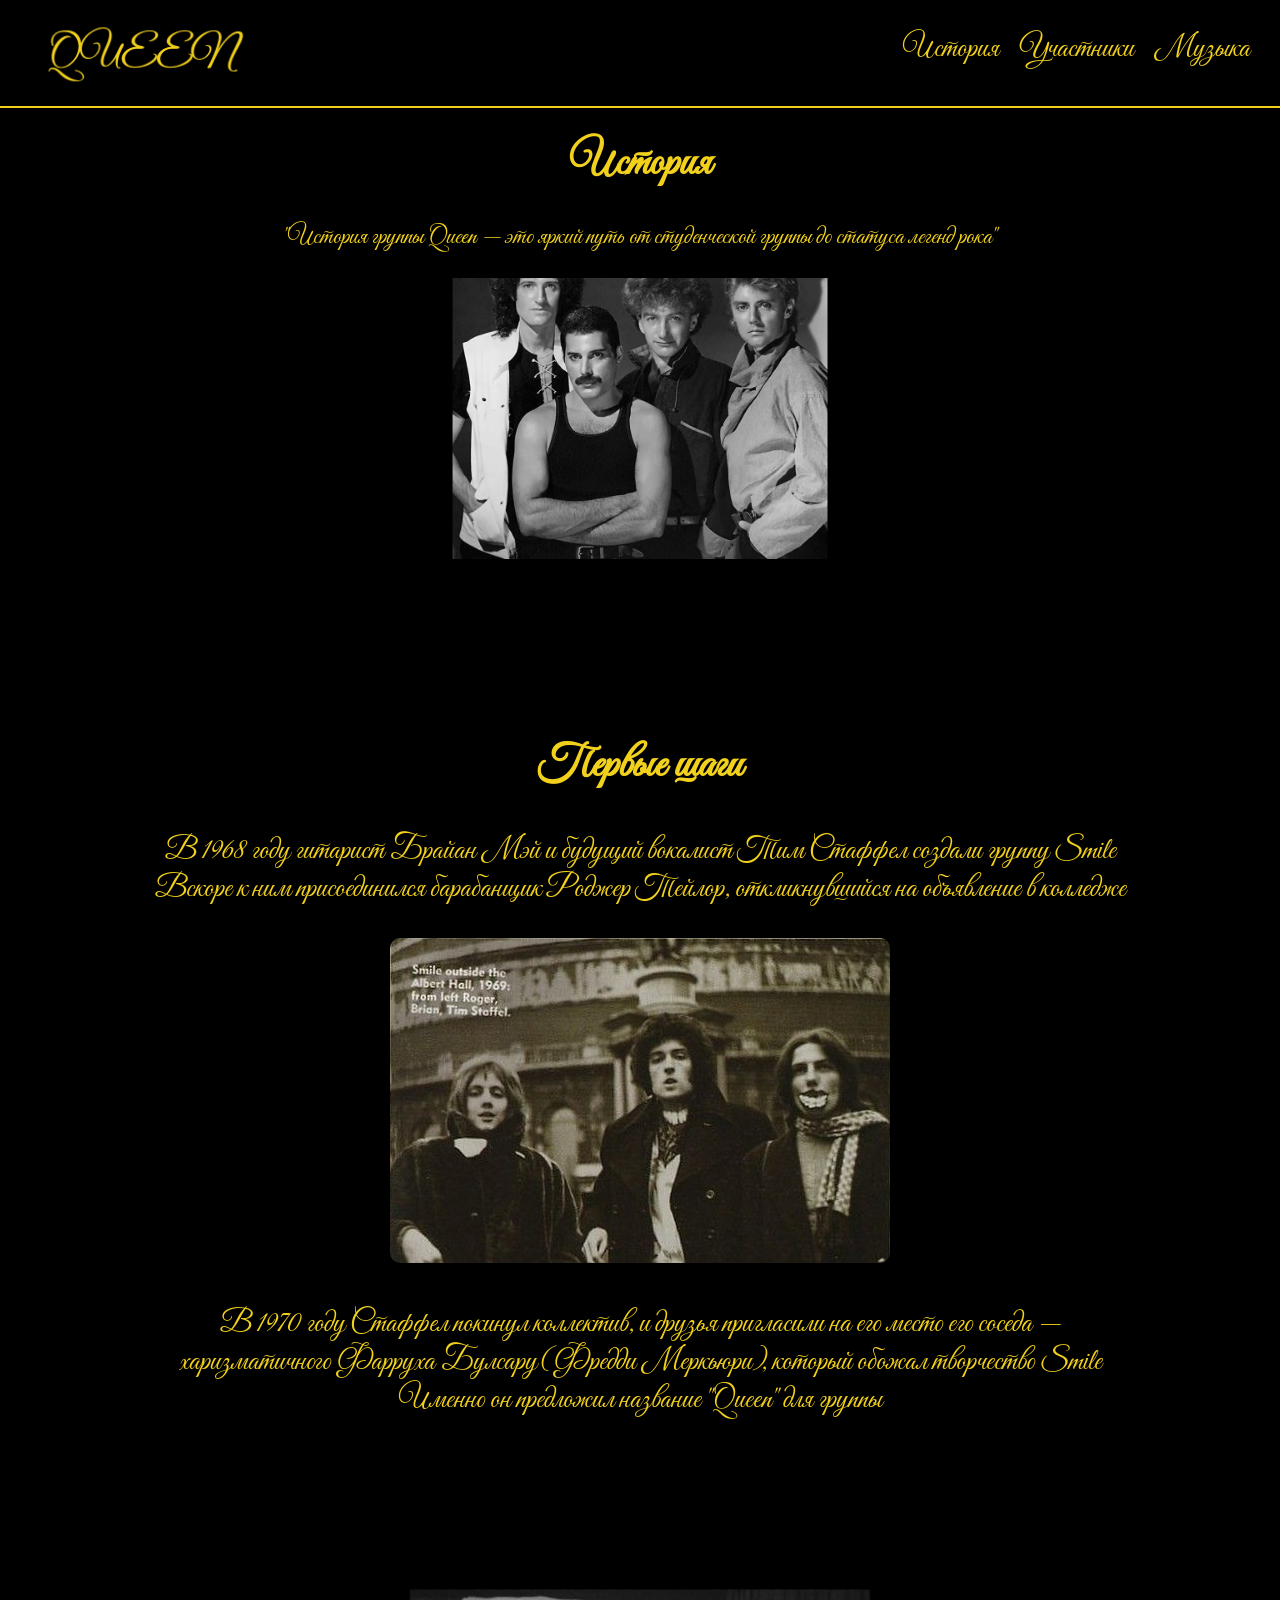
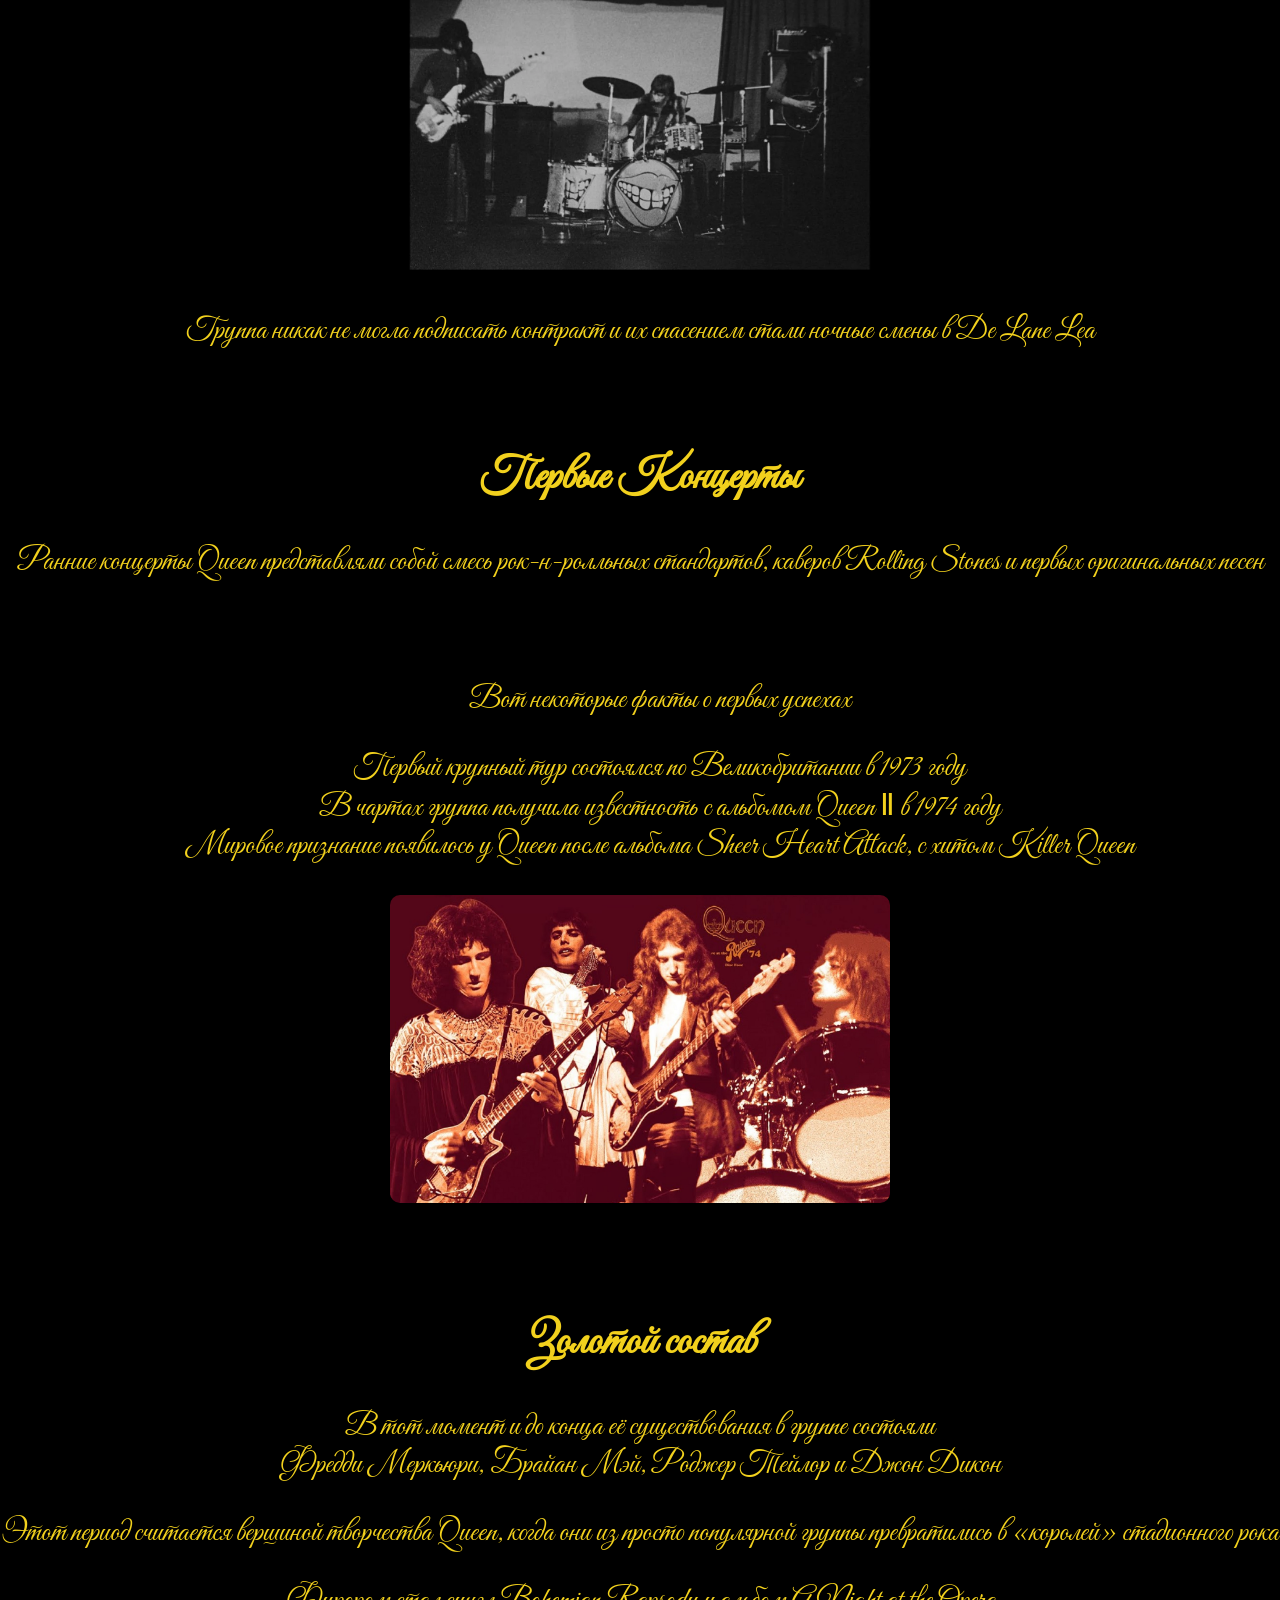
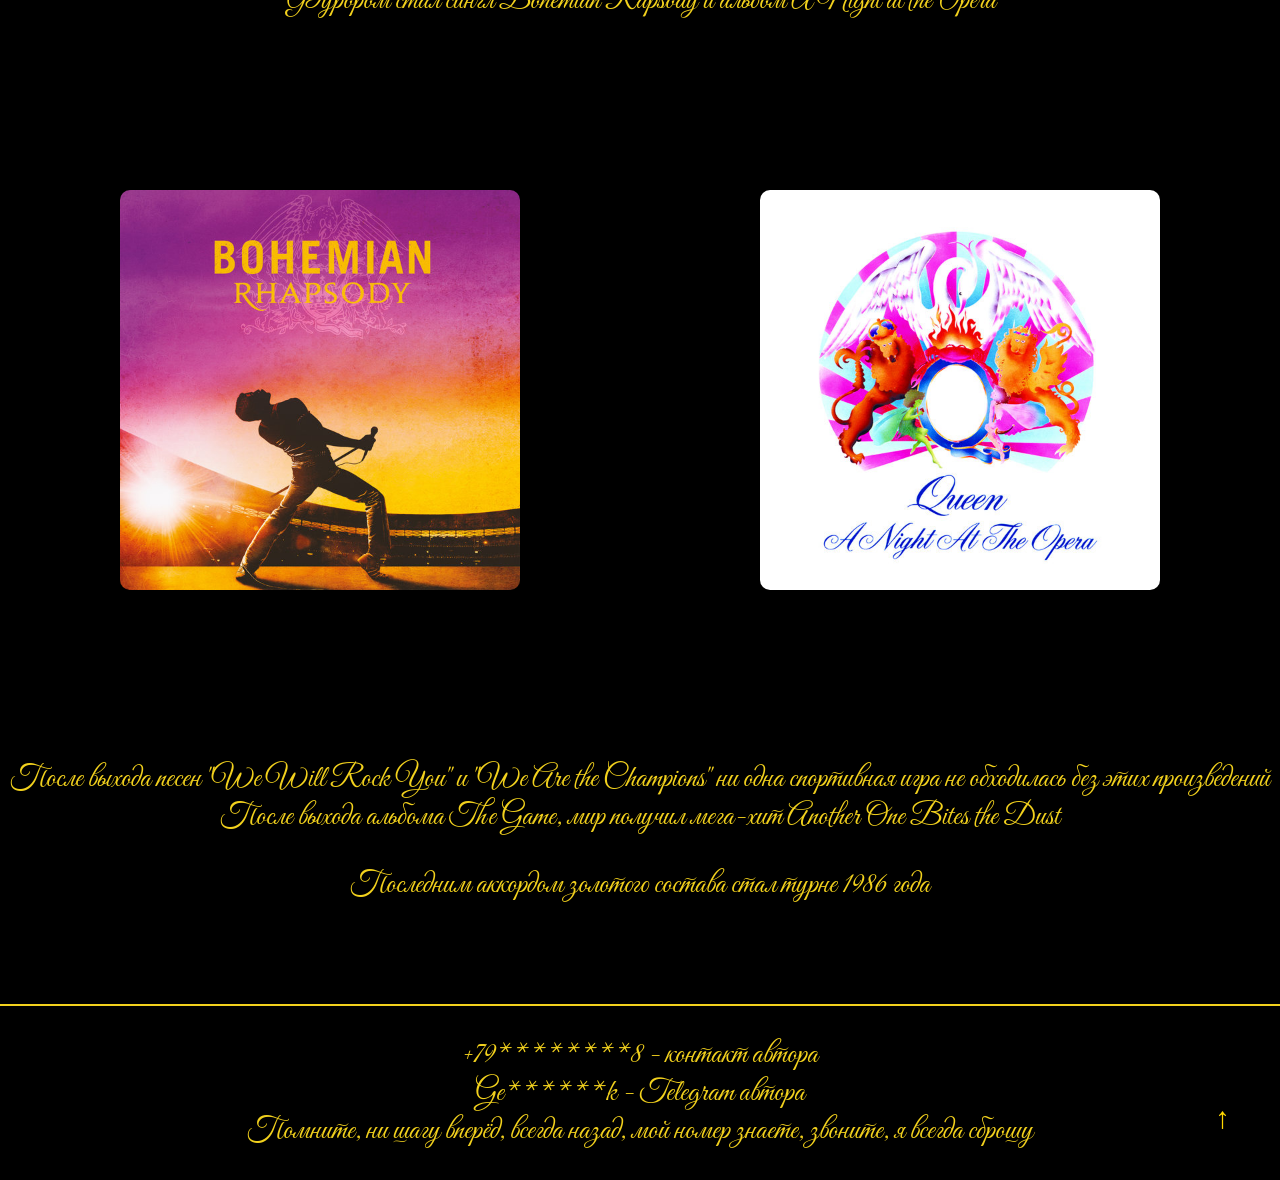
<file: index.html>
<!DOCTYPE html>
<html lang="en">
<head>
    <meta charset="UTF-8">
    <meta name="viewport" content="width=device-width, initial-scale=1.0">
    <title>Queen</title>
    <link rel="stylesheet" href="./style_main.css">
</head>
<body>
    <header id="up">
        <div class="header_main">
            <img src="./Без названия(3).png" alt="" class="logo">

            <nav>
                <ul class="header_nav">
                    <a href="#smile"><li class="header_li">История</li></a>
                    <a href="participents.html"><li class="header_li">Участники</li></a>
                    <a href="music.html"><li class="header_li">Музыка</li></a>
                </ul>
            </nav>
        </div>
        <hr>
    </header>

    <main>
        <header>
            <h1>История</h1>
            <p>"История группы Queen — это яркий путь от студенческой группы до статуса легенд рока"</p>
        </header>

        <img src="./queen.phg.webp" alt="" class="main_img">

        <section>
            
            <div>
                <header id="smile">
                    <h2>Первые шаги</h2>
                </header>

            
                <p>В 1968 году гитарист Брайан Мэй и будущий вокалист Тим Стаффел создали группу Smile <br> Вскоре к ним присоединился барабанщик Роджер Тейлор, откликнувшийся на объявление в колледже</p>
                <img src="./smile.jpg" alt="" class="main_img">
            

                <p>В 1970 году Стаффел покинул коллектив, и друзья пригласили на его место его соседа —  <br> харизматичного Фарруха Булсару(Фредди Меркьюри), который обожал творчество Smile <br> Именно он предложил название "Queen" для группы</p>
            </div>

            <img src="./queen_3.webp" alt="" class="main_img">
        
            <p>Группа никак не могла подписать контракт и их спасением стали ночные смены в De Lane Lea</p>
        </section>

        <section>
            <header>
                <h2>Первые Концерты</h2>
            </header>

            <p>Ранние концерты Queen представляли собой смесь рок-н-ролльных стандартов, каверов Rolling Stones и первых оригинальных песен</p>
        
            <ol>
                <p>Вот некоторые факты о первых успехах</p>
                <li>Первый крупный тур состоялся по Великобритании в 1973 году</li>
                <li>В чартах группа получила известность с альбомом Queen Ⅱ в 1974 году</li>
                <li>Мировое признание появилось у Queen после альбома Sheer Heart Attack, с хитом Killer Queen</li>
            </ol>

            <img src="./queen_4.jpg" alt="" class="main_img">
        </section>

        <section>
            <header>
                <h2>Золотой состав</h2>
            </header>
            <p>В тот момент и до конца её существования в группе состояли <br>Фредди Меркьюри, Брайан Мэй, Роджер Тейлор и Джон Дикон</p>

            <p>Этот период считается вершиной творчества Queen, когда они из просто популярной группы превратились в «королей» стадионного рока</p>
            <p>Фурором стал сингл Bohemian Rapsody и альбом A Night at the Opera</p>
            <div class="two_pictures">
                <img src="./br.jpg" alt="">
                <img src="./anato.jpg" alt="">
            </div>

            <p>После выхода песен "We Will Rock You" и "We Are the Champions" ни одна спортивная игра не обходилась без этих произведений <br> После выхода альбома The Game, мир получил мега-хит Another One Bites the Dust</p>
        
            <p>Последним аккордом золотого состава стал турне 1986 года</p>
        </section>
    </main>

    <hr>

    <footer>
        <p>+79********8 - контакт автора <br> Ge******k - Telegram автора <br> Помните, ни шагу вперёд, всегда назад, мой номер знаете, звоните, я всегда сброшу</p>
        <a href="#up"><p class="footer_p"><span>↑</span></p></a>
    </footer>
</body>
</html>
</file>
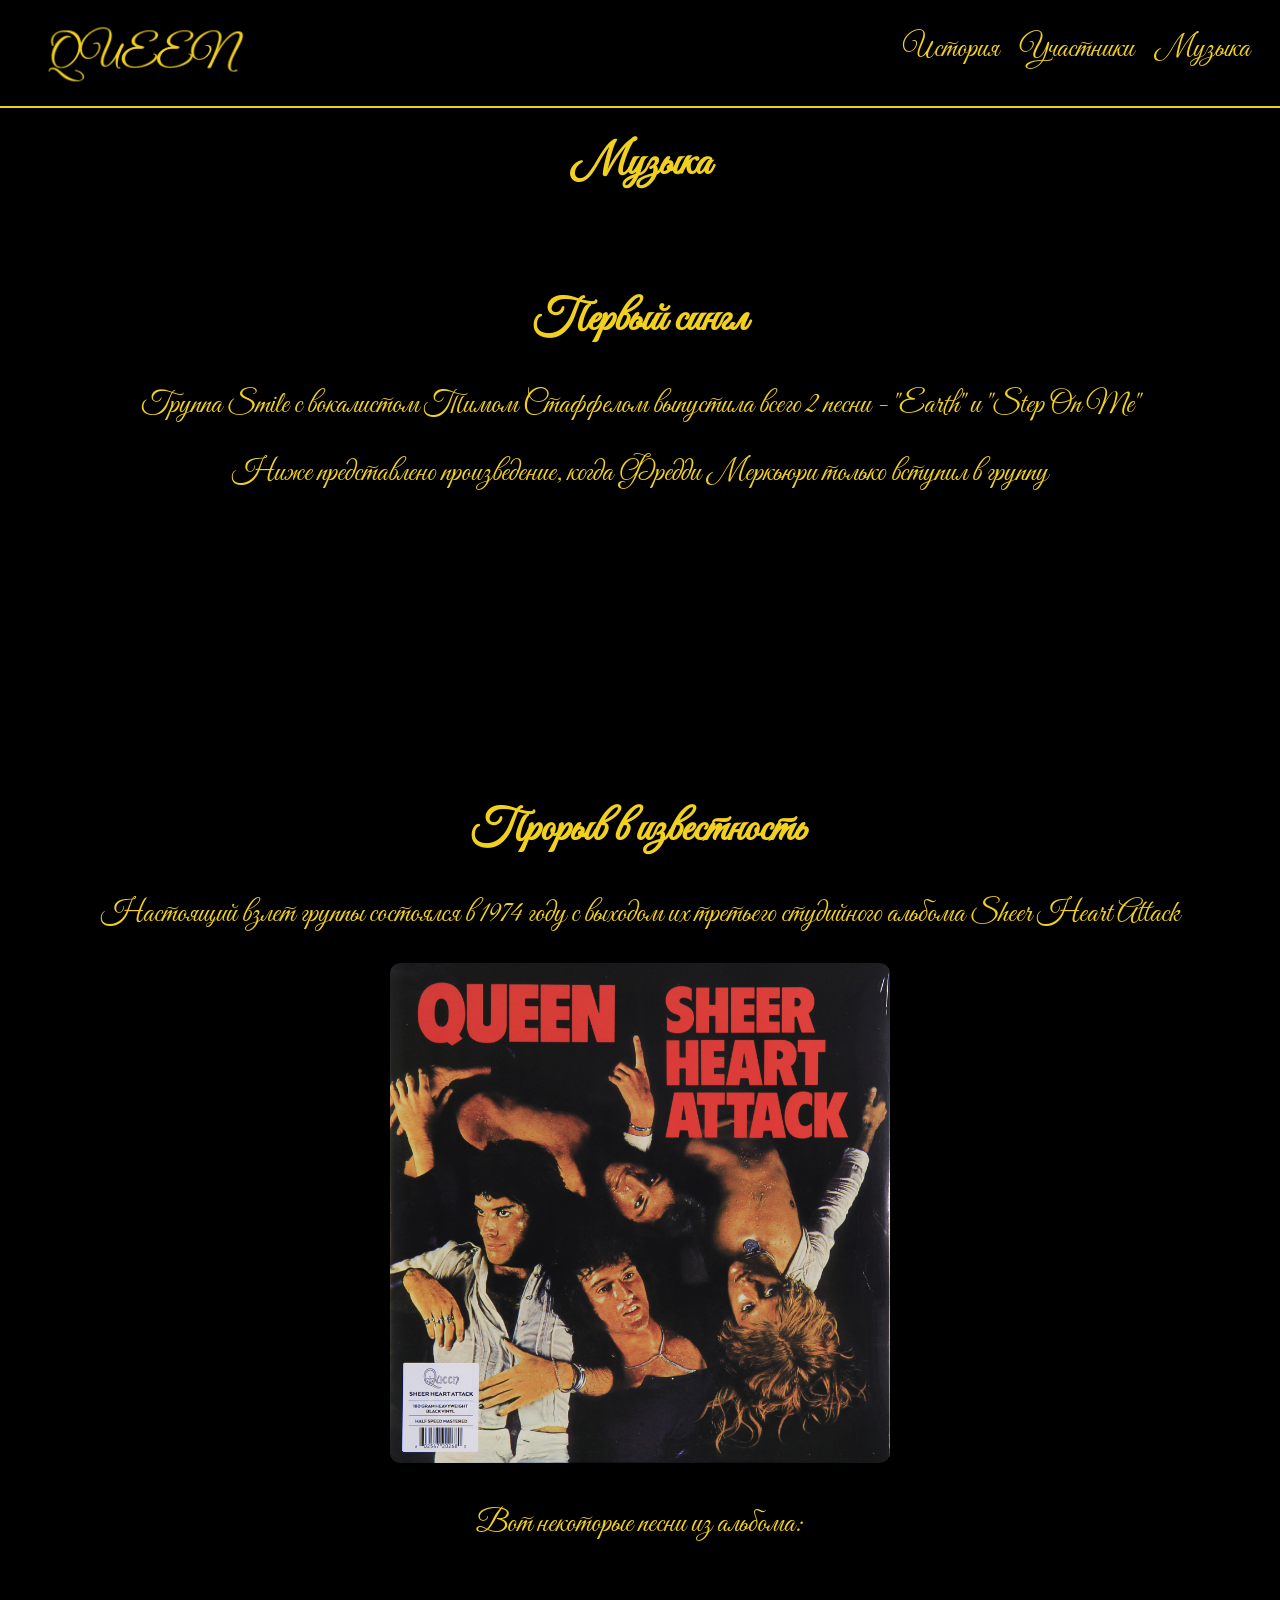
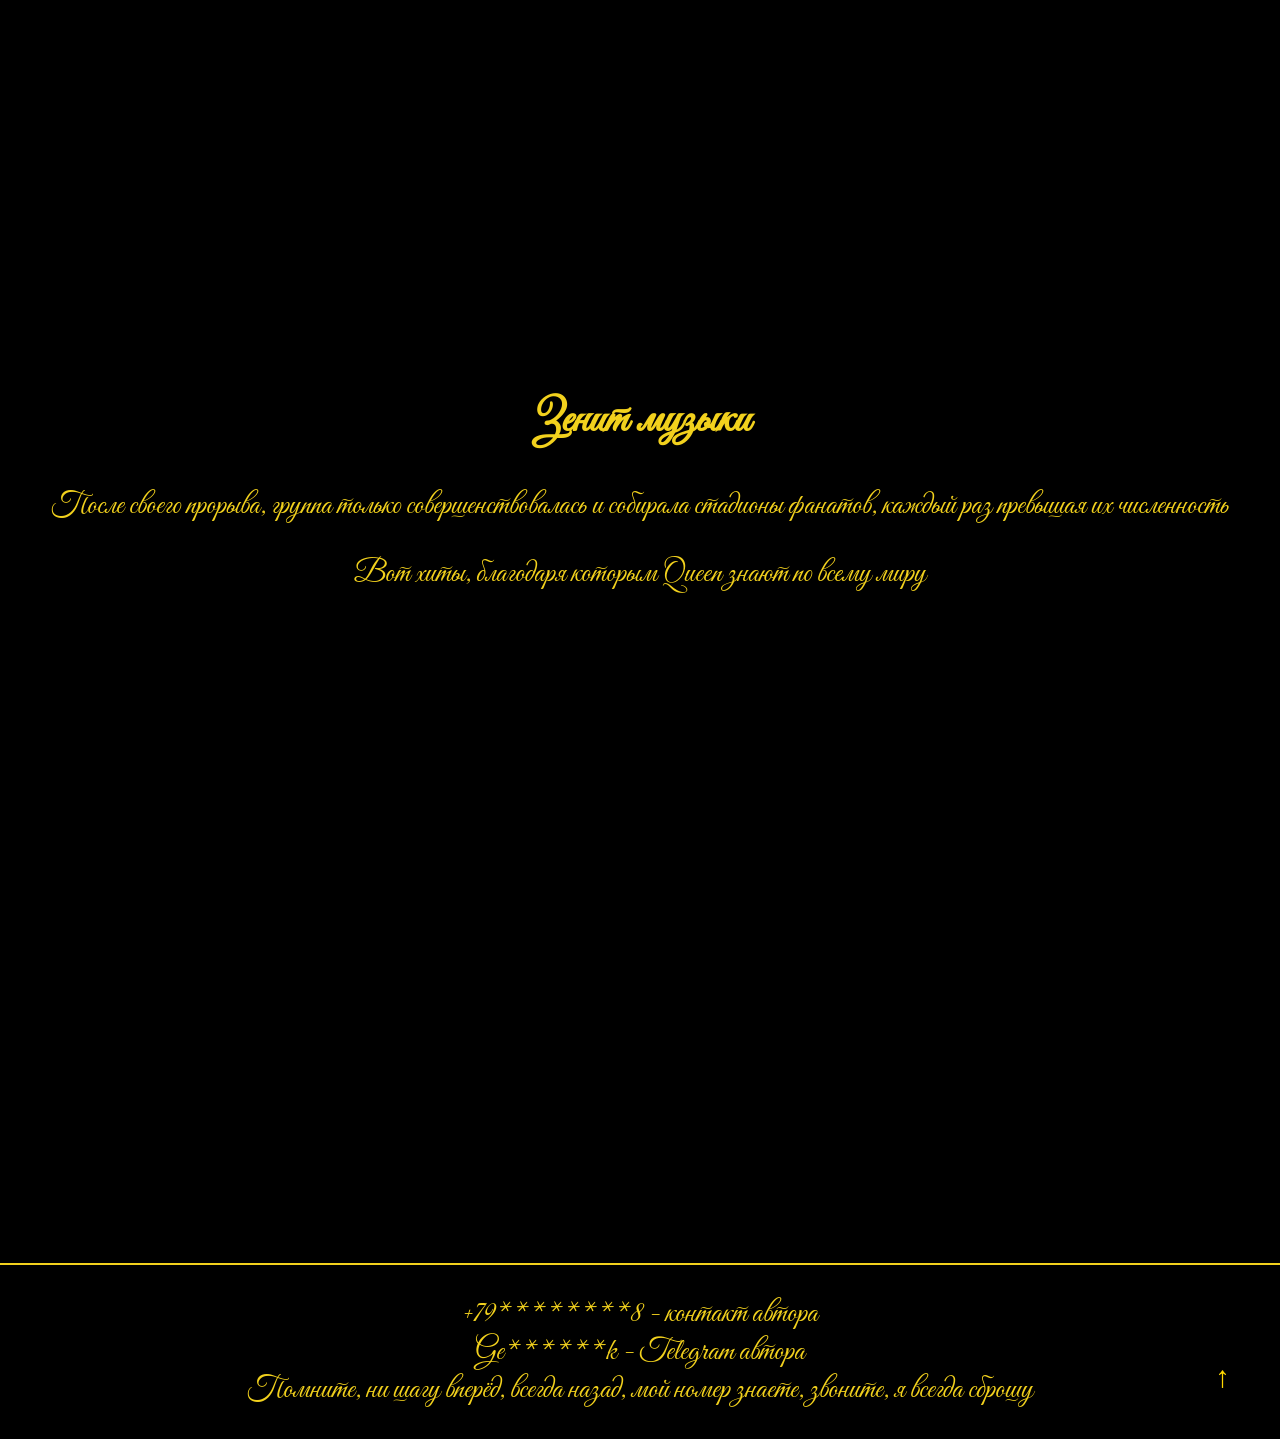
<file: music.html>
<!DOCTYPE html>
<html lang="en">
<head>
    <meta charset="UTF-8">
    <meta name="viewport" content="width=device-width, initial-scale=1.0">
    <title>Музыка</title>
    <link rel="stylesheet" href="./style_main.css">
</head>
<body>
    <header id="up">
        <div class="header_main">
            <img src="./Без названия(3).png" alt="" class="logo">

            <nav>
                <ul class="header_nav">
                    <a href="index.html"><li class="header_li">История</li></a>
                    <a href="participents.html"><li class="header_li">Участники</li></a>
                    <a href="#music"><li class="header_li">Музыка</li></a>
                </ul>
            </nav>
        </div>
        <hr>
    </header>

    <main>
        <header>
            <h1>Музыка</h1>
        </header>

        <section>
            <header id="music">
                <h2>Первый сингл</h2>
            </header>

            <p>Группа Smile с вокалистом Тимом Стаффелом выпустила всего 2 песни - "Earth" и "Step On Me"</p>
            <p>Ниже представлено произведение, когда Фредди Меркьюри только вступил в группу</p>

            <iframe class="pomarka" frameborder="0" allow="clipboard-write" style="border:none;width:614px;height:100px;" width="614" height="244" src="https://music.yandex.ru/iframe/album/5901220/track/44092991">Слушайте <a href="https://music.yandex.ru/album/5901220/track/44092991?utm_source=web&utm_medium=copy_link">Doing All Right</a> — <a href="https://music.yandex.ru/artist/17523096">Smile</a> на Яндекс Музыке</iframe>
            <p class="p">Предупреждение! Данный трек является "переделанным", по инициативе Меркьюри</p>
        </section>

        <section>
            <header>
                <h2>Прорыв в известность</h2>
            </header>

            <p>Настоящий взлет группы состоялся в 1974 году с выходом их третьего студийного альбома Sheer Heart Attack</p>
            <img src="./queen_5.jpg" alt="" class="main_img">
            
            <p>Вот некоторые песни из альбома:</p>
            <div class="music">
                <iframe frameborder="0" allow="clipboard-write" style="border:none;width:614px;height: 100px;" width="614" height="150" src="https://music.yandex.ru/iframe/album/215692/track/2181550">Слушайте <a href="https://music.yandex.ru/album/215692/track/2181550?utm_source=web&utm_medium=copy_link">Brighton Rock</a> — <a href="https://music.yandex.ru/artist/79215">Queen</a> на Яндекс Музыке</iframe>
                <iframe frameborder="0" allow="clipboard-write" style="border:none;width:614px;height:100px;" width="614" height="100" src="https://music.yandex.ru/iframe/album/215692/track/1710820">Слушайте <a href="https://music.yandex.ru/album/215692/track/1710820?utm_source=web&utm_medium=copy_link">Killer Queen</a> — <a href="https://music.yandex.ru/artist/79215">Queen</a> на Яндекс Музыке</iframe>
                <iframe frameborder="0" allow="clipboard-write" style="border:none;width:614px;height:100px;" width="614" height="100" src="https://music.yandex.ru/iframe/album/215692/track/2181559">Слушайте <a href="https://music.yandex.ru/album/215692/track/2181559?utm_source=web&utm_medium=copy_link">Flick Of The Wrist</a> — <a href="https://music.yandex.ru/artist/79215">Queen</a> на Яндекс Музыке</iframe>
            </div>
        </section>

        <section>
            <header>
                <h2>Зенит музыки</h2>
            </header>

            <p>После своего прорыва, группа только совершенствовалась и собирала стадионы фанатов, каждый раз превышая их численность</p>
            <p>Вот хиты, благодаря которым Queen знают по всему миру</p>


            <div class="music">
                <iframe frameborder="0" allow="clipboard-write" style="border:none;width:614px;height:100px;" width="614" height="100" src="https://music.yandex.ru/iframe/album/225653/track/1710810">Слушайте <a href="https://music.yandex.ru/album/225653/track/1710810?utm_source=web&utm_medium=copy_link">Another One Bites The Dust</a> — <a href="https://music.yandex.ru/artist/79215">Queen</a> на Яндекс Музыке</iframe>
                <iframe frameborder="0" allow="clipboard-write" style="border:none;width:614px;height:100px;" width="614" height="100" src="https://music.yandex.ru/iframe/album/215688/track/1710808">Слушайте <a href="https://music.yandex.ru/album/215688/track/1710808?utm_source=web&utm_medium=copy_link">Bohemian Rhapsody</a> — <a href="https://music.yandex.ru/artist/79215">Queen</a> на Яндекс Музыке</iframe>
                <iframe frameborder="0" allow="clipboard-write" style="border:none;width:614px;height:100px;" width="614" height="100" src="https://music.yandex.ru/iframe/album/5901220/track/1710820">Слушайте <a href="https://music.yandex.ru/album/5901220/track/1710820?utm_source=web&utm_medium=copy_link">Killer Queen</a> — <a href="https://music.yandex.ru/artist/79215">Queen</a> на Яндекс Музыке</iframe>
                <iframe frameborder="0" allow="clipboard-write" style="border:none;width:614px;height:100px;" width="614" height="100" src="https://music.yandex.ru/iframe/album/2488661/track/1710816">Слушайте <a href="https://music.yandex.ru/album/2488661/track/1710816?utm_source=web&utm_medium=copy_link">We Are The Champions</a> — <a href="https://music.yandex.ru/artist/79215">Queen</a> на Яндекс Музыке</iframe>
                <iframe frameborder="0" allow="clipboard-write" style="border:none;width:614px;height:100px;" width="614" height="100" src="https://music.yandex.ru/iframe/album/227551/track/1710811">Слушайте <a href="https://music.yandex.ru/album/227551/track/1710811?utm_source=web&utm_medium=copy_link">We Will Rock You</a> — <a href="https://music.yandex.ru/artist/79215">Queen</a> на Яндекс Музыке</iframe>
            </div>
        </section>
    </main>
    <hr>
    <footer>
        <p>+79********8 - контакт автора <br> Ge******k - Telegram автора <br> Помните, ни шагу вперёд, всегда назад, мой номер знаете, звоните, я всегда сброшу</p>
        <a href="#up"><p class="footer_p"><span>↑</span></p></a>
    </footer>
</body>
</html>
</file>
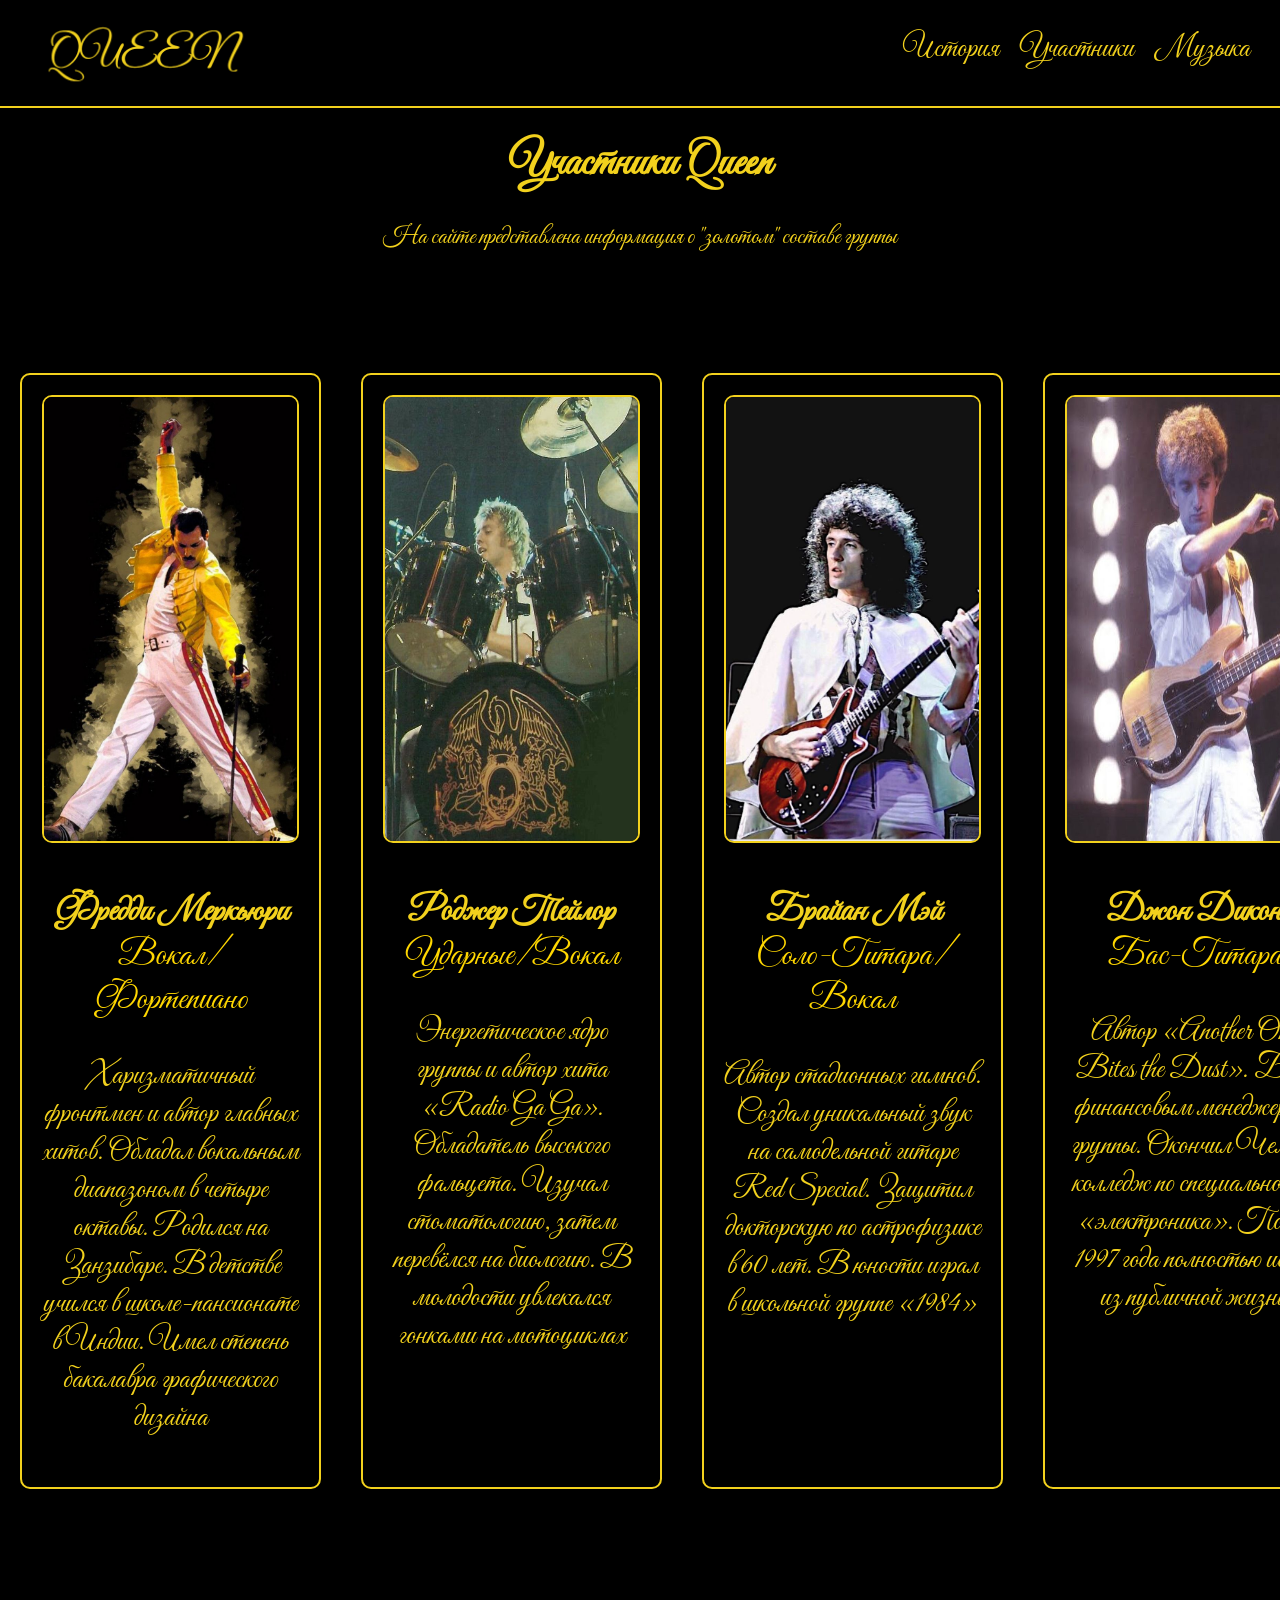
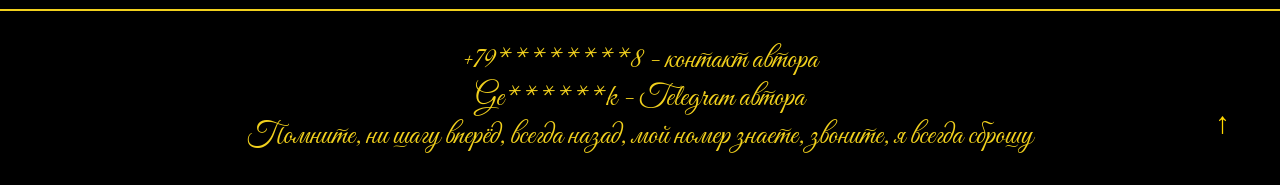
<file: participents.html>
<!DOCTYPE html>
<html lang="en">
<head>
    <meta charset="UTF-8">
    <meta name="viewport" content="width=device-width, initial-scale=1.0">
    <title>Участники</title>
    <link rel="stylesheet" href="./style_main.css">
</head>
<body>
    <header id="up">
        <div class="header_main">
            <img src="./Без названия(3).png" alt="" class="logo">

            <nav>
                <ul class="header_nav">
                    <a href="index.html"><li class="header_li">История</li></a>
                    <a href="#"><li class="header_li">Участники</li></a>
                    <a href="music.html"><li class="header_li">Музыка</li></a>
                </ul>
            </nav>
        </div>
        <hr>
    </header>
    


    <main>
        <header>
            <h1>Участники Queen</h1>
            <p>На сайте представлена информация о "золотом" составе группы</p>
        </header>


        <section class="cards">
            <article class="card">
                <img src="./fm.jpg" alt="">
                <h3>Фредди Меркьюри <br> <span class="prof">Вокал/Фортепиано</span></h3>
                <p>Харизматичный фронтмен и автор главных хитов. Обладал вокальным диапазоном в четыре октавы. Родился на Занзибаре. В детстве учился в школе-пансионате в Индии. Имел степень бакалавра графического дизайна</p>
            </article>

            <article class="card ner">
                <img src="./rt_2jpg.jpg" alt="">
                <h3>Роджер Тейлор <br> <span class="prof">Ударные/Вокал</span></h3>
                <p>Энергетическое ядро группы и автор хита «Radio Ga Ga». Обладатель высокого фальцета. Изучал стоматологию, затем перевёлся на биологию. В молодости увлекался гонками на мотоциклах</p>
            </article>

            <article class="card">
                <img src="./bmjpg.jpg" alt="">
                <h3>Брайан Мэй <br> <span class="prof">Соло-Гитара/Вокал</span></h3>
                <p>Автор стадионных гимнов. Создал уникальный звук на самодельной гитаре Red Special. Защитил докторскую по астрофизике в 60 лет. В юности играл в школьной группе «1984»</p>
            </article>

            <article class="card">
                <img src="./jd.jpg" alt="">
                <h3>Джон Дикон <br> <span class="prof">Бас-Гитара</span></h3>
                <p>Автор «Another One Bites the Dust». Был финансовым менеджером группы. Окончил Челси-колледж по специальности «электроника». После 1997 года полностью исчез из публичной жизни</p>
            </article>
        </section>



        
    </main>



    <hr>
    <footer>
        <p>+79********8 - контакт автора <br> Ge******k - Telegram автора <br> Помните, ни шагу вперёд, всегда назад, мой номер знаете, звоните, я всегда сброшу</p>
        <a href="#up"><p class="footer_p"><span>↑</span></p></a>
    </footer>
</body>
</html>
</file>
<file: style_main.css>
@import url('https://fonts.googleapis.com/css2?family=Great+Vibes&display=swap');

html {
    scroll-behavior: smooth;
  }

body{
    background-color: black;
    color : #f2d11d;
    margin : auto;
    text-align: center;
    font-family: "Great Vibes";
    
}

p{
    font-size: 30px;
}

img{
    pointer-events: none;
    border-radius: 10px;
}

.logo{
    width: 220px;
}

ul, ol{
    list-style-type: none;
}

.header_nav{
    font-size: 30px;
    display: flex;
    flex-direction: row;
    gap : 20px;
}


.header_main{
    display: flex;
    justify-content: space-between;
    padding: 0px 30px;
    align-items: center;
}

hr{
    border : none;
    border-top : 2px solid #f2d11d;
}

li{
    transition: 0.5s;
}

.header_li:hover{
    transform: translate(0px, 10px);
    color:#a58f14
}

main{
    
    font-size: 22px;
    
}

main > header > p{
    
    font-size: 25px;
}

.main_img{
    width : 500px;
}

section > div{
    margin-top: 70px;
    font-size: 30px;
    margin: 170px 0px;
}

section{
    margin : 100px 0px;
    font-size : 30px;
}

a{
    text-decoration: none;
    color :#f2d11d
}


ol{
    margin-top: 100px;
}

.two_pictures{
    display: flex;
    justify-content: space-around;
}

.two_pictures > img{
    width : 400px;
}

iframe{
    border-radius: 10px;
}

.p{
    color : black;
}

.pomarka:hover + .p{
    color : lightgray;
}

.music{
    display: flex;
    flex-direction: column;
    align-items: center;
    gap : 10px;
    margin : 30px;
}


span{
    color : gold;
}

footer{
    position: relative;
}

.footer_p{
    position: absolute;
    right : 50px;
    bottom : -20px;
    transition: 0.5s;
}

.footer_p:hover{
    transform: translate(0px, -10px);
    color:#a58f14
}


.card{
    width : 400px;
    margin: 20px;
    padding : 20px;
    border : 2px solid #f2d11d;
    border-radius: 10px;
    box-sizing: border-box;
}


.card > img{
    width : 253px;
    height: 444px;
    border : 2px solid #f2d11d;
}

.prof{
    font-weight: 200;
}


.cards{
    display : flex;
}


@media(max-width : 425px){
    .logo{
        width : 120px;
    }

    .header_nav{
        font-size: 30px;
        display: flex;
        flex-direction: column;
        gap : 5px;
    }

    .header_main{
        display: flex;
        flex-direction: column;
        padding: 0px 10px;
        align-items: center;
    }

    .main_img{
        width : 300px;
    }

    .two_pictures{
        display: flex;
        flex-direction: column;
        gap: 5px;
        justify-content: center;
    }
    .two_pictures > img{
        width : 200px;
    }


    
    


}
</file>
